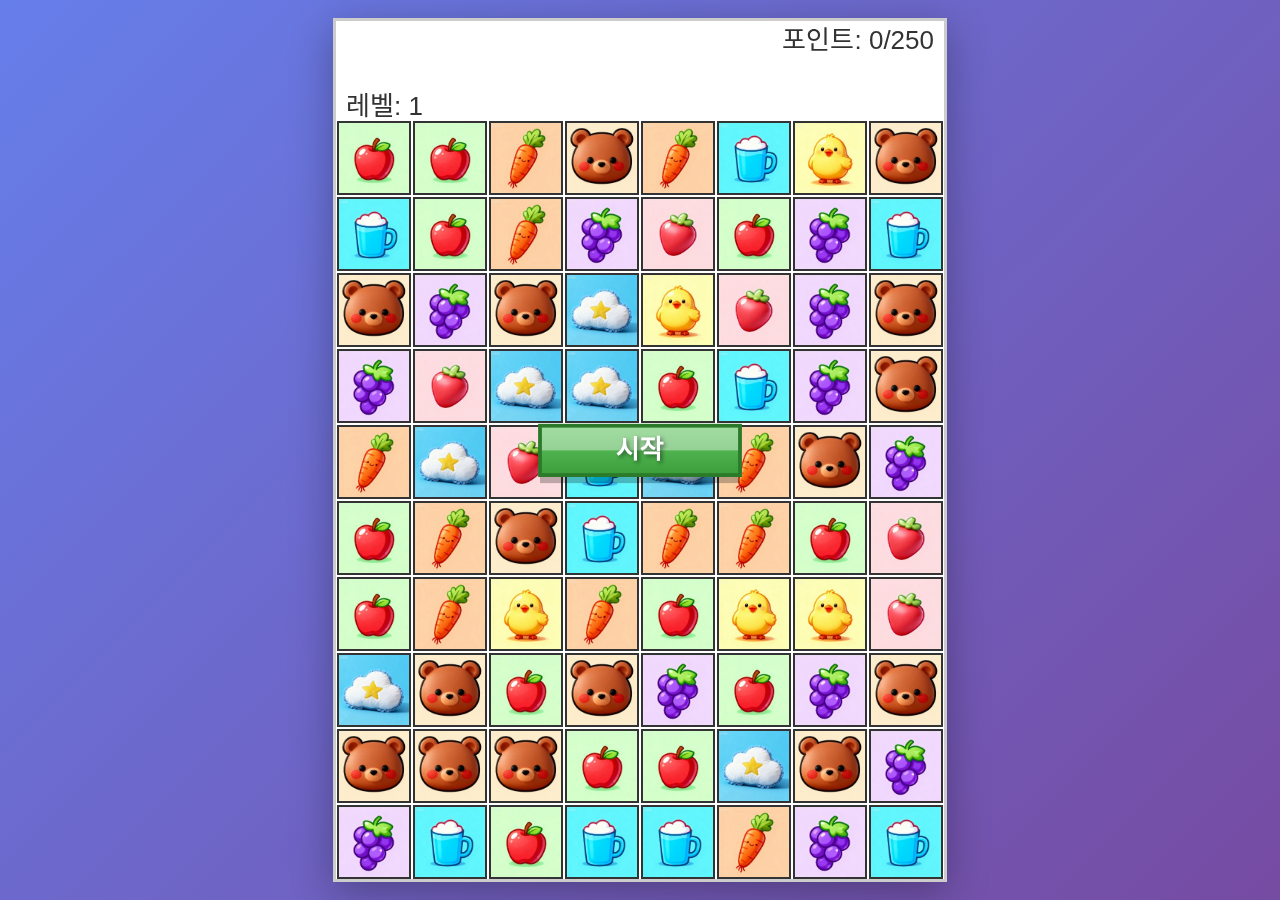
<file: game1/xiaoxiaole.html>
<!DOCTYPE html>
<html lang="zh-CN">
<head>
    <meta charset="UTF-8">
    <meta name="viewport" content="width=device-width, initial-scale=1.0, maximum-scale=1.0, user-scalable=no, viewport-fit=cover">
    <meta name="apple-mobile-web-app-capable" content="yes">
    <meta name="apple-mobile-web-app-status-bar-style" content="black-translucent">
    <meta name="theme-color" content="#667eea">
    <title>도경 Match-3 game</title>
    <style>
        * {
            margin: 0;
            padding: 0;
            box-sizing: border-box;
            -webkit-user-select: none;
            user-select: none;
            -webkit-touch-callout: none;
        }
        
        html, body {
            width: 100%;
            height: 100%;
            overflow: hidden;
            background: linear-gradient(135deg, #667eea 0%, #764ba2 100%);
        }
        
        body {
            display: flex;
            justify-content: center;
            align-items: center;
            font-family: -apple-system, BlinkMacSystemFont, 'Segoe UI', Roboto, Arial, sans-serif;
        }
        
        .game-container {
            display: flex;
            flex-direction: column;
            align-items: center;
            justify-content: center;
            width: 100%;
            height: 100%;
            padding: 0;
        }
        
        h1 {
            color: white;
            text-shadow: 2px 2px 4px rgba(0,0,0,0.3);
            font-size: clamp(20px, 5vw, 32px);
            margin: 0;
            white-space: nowrap;
            display: none;
        }
        
        #gameCanvas {
            border: 3px solid rgba(0, 0, 0, 0.2);
            background: white;
            display: block;
            touch-action: none;
            box-shadow: 0 10px 40px rgba(0, 0, 0, 0.3);
        }
        
        .info {
            color: white;
            font-size: clamp(12px, 3vw, 18px);
            text-align: center;
            padding: 0 10px;
            display: none;
        }
    </style>
</head>
<body>
    <div class="game-container">
        <h1>도경 Match-3 game</h1>
        <canvas id="gameCanvas"></canvas>
        <div class="info">블록을 클릭하여 선택한 다음, 인접한 블록을 클릭해 교환하세요</div>
    </div>

    <script>
        const canvas = document.getElementById('gameCanvas');
        const ctx = canvas.getContext('2d');

        // 游戏参数
        const GRID_ROWS = 10;
        const GRID_COLS = 8;
        const FPS = 60;
        const TOTAL_TIME = 60;
        const BASE_SCORE = 5;
        const RAINBOW_SCORE = 10;
        const LEVEL_SCORES = [250, 300, 350, 400, 450, 500, 550, 600, 650, 700];

        // 备用颜色数组
        const FALLBACK_COLORS = [
            '#FF6B6B', '#4ECDC4', '#45B7D1', '#FFA07A',
            '#98D8C8', '#F7DC6F', '#BB8FCE', '#85C1E2'
        ];

        // 响应式计算
        let TILE_SIZE = 60;
        let UI_HEIGHT = 100;
        let CANVAS_WIDTH = 0;
        let CANVAS_HEIGHT = 0;

        function calculateSizes() {
            const screenWidth = window.innerWidth;
            const screenHeight = window.innerHeight;
            
            const availableWidth = screenWidth * 0.95;
            const availableHeight = screenHeight * 0.85;
            
            const tileFromWidth = Math.floor(availableWidth / GRID_COLS);
            const tileFromHeight = Math.floor(availableHeight / GRID_ROWS);
            
            TILE_SIZE = Math.min(tileFromWidth, tileFromHeight);
            TILE_SIZE = Math.max(TILE_SIZE, 25);
            TILE_SIZE = Math.min(TILE_SIZE, 100);
            
            UI_HEIGHT = TILE_SIZE * 1.3;
            
            CANVAS_WIDTH = GRID_COLS * TILE_SIZE;
            CANVAS_HEIGHT = GRID_ROWS * TILE_SIZE + UI_HEIGHT;
            
            canvas.width = CANVAS_WIDTH;
            canvas.height = CANVAS_HEIGHT;
            
            if (startButton && nextButton) {
                updateButtonPositions();
            }
        }

        // 游戏状态
        let level = 0;
        let score = 0;
        let gameStarted = false;
        let gameOver = false;
        let gamePaused = false;  // 过关后暂停状态
        let gameOverTime = 0;
        let startTime = 0;
        let selected = null;
        let grid = [];
        let particles = [];
        let levelPassed = false;  // 是否通过本关

        // 图片数组
        const images = [];

        // 音频
        let bgmAudio = null;
        let eliminateSound = null;

        // 加载图片
        function loadImages() {
            return new Promise((resolve) => {
                let loaded = 0;
                for (let i = 0; i < 8; i++) {
                    const img = new Image();
                    img.src = `img${i}.jpg`;
                    img.onload = () => {
                        loaded++;
                        if (loaded === 8) resolve();
                    };
                    img.onerror = () => {
                        loaded++;
                        if (loaded === 8) resolve();
                    };
                    images[i] = img;
                }
            });
        }

        // 加载音频
        function loadAudio() {
            try {
                bgmAudio = new Audio();
                bgmAudio.src = 'bgm.mp3';
                bgmAudio.loop = true;
                bgmAudio.volume = 0.6;
                bgmAudio.load();
            } catch (e) {
                console.warn('背景音乐初始化失败');
            }

            try {
                eliminateSound = new Audio();
                eliminateSound.src = 'clear.mp3';
                eliminateSound.volume = 0.5;
                eliminateSound.load();
            } catch (e) {
                console.warn('消除音效初始化失败');
            }
        }

        // 首次交互后可启动音频
        function enableAudioOnInteraction() {
            const playAudio = () => {
                if (bgmAudio && bgmAudio.paused) {
                    bgmAudio.play().catch(() => {});
                }
                document.removeEventListener('click', playAudio);
                document.removeEventListener('touchstart', playAudio);
            };
            
            document.addEventListener('click', playAudio);
            document.addEventListener('touchstart', playAudio);
        }

        // ===== 所有类定义 =====
        
        // Tile类
        class Tile {
            constructor(kind, row, col) {
                this.kind = kind;
                this.row = row;
                this.col = col;
                this.x = col * TILE_SIZE;
                this.y = row * TILE_SIZE + UI_HEIGHT;
                this.targetX = this.x;
                this.targetY = this.y;
            }

            update() {
                const dx = this.targetX - this.x;
                const dy = this.targetY - this.y;
                
                if (Math.abs(dx) < 0.5) {
                    this.x = this.targetX;
                } else {
                    this.x += dx * 0.3;
                }
                
                if (Math.abs(dy) < 0.5) {
                    this.y = this.targetY;
                } else {
                    this.y += dy * 0.3;
                }
            }

            draw() {
                const padding = 2;
                const x = Math.round(this.x) + padding;
                const y = Math.round(this.y) + padding;
                const size = TILE_SIZE - padding * 2;
                
                if (images[this.kind] && images[this.kind].complete) {
                    ctx.drawImage(images[this.kind], x, y, size, size);
                } else {
                    ctx.fillStyle = FALLBACK_COLORS[this.kind];
                    ctx.fillRect(x, y, size, size);
                    
                    const gradient = ctx.createLinearGradient(x, y, x, y + size);
                    gradient.addColorStop(0, 'rgba(255,255,255,0.2)');
                    gradient.addColorStop(1, 'rgba(0,0,0,0.1)');
                    ctx.fillStyle = gradient;
                    ctx.fillRect(x, y, size, size);
                }
                
                ctx.strokeStyle = '#333';
                ctx.lineWidth = 2;
                ctx.strokeRect(x, y, size, size);
            }
        }

        // 粒子类
        class Particle {
            constructor(x, y) {
                this.x = x;
                this.y = y;
                this.radius = Math.random() * 3 + 4;
                this.color = FALLBACK_COLORS[Math.floor(Math.random() * FALLBACK_COLORS.length)];
                const angle = Math.random() * Math.PI * 2;
                const speed = Math.random() * 4 + 3;
                this.vx = Math.cos(angle) * speed;
                this.vy = Math.sin(angle) * speed;
                this.life = Math.random() * 10 + 15;
            }

            update() {
                this.x += this.vx;
                this.y += this.vy;
                this.radius *= 0.92;
                this.life -= 1;
            }

            draw() {
                if (this.radius > 0.5) {
                    ctx.fillStyle = FALLBACK_COLORS[Math.floor(Math.random() * FALLBACK_COLORS.length)];
                    ctx.globalAlpha = Math.min(1, this.life / 20);
                    ctx.beginPath();
                    ctx.arc(Math.round(this.x), Math.round(this.y), this.radius, 0, Math.PI * 2);
                    ctx.fill();
                    ctx.globalAlpha = 1;
                }
            }
        }

        // 立体按钮类
        class Button3D {
            constructor(text, x, y, w, h) {
                this.text = text;
                this.x = x;
                this.y = y;
                this.w = w;
                this.h = h;
                this.hover = false;
                this.scale = 1.0;
                this.targetScale = 1.0;
                this.shadowOffset = 8;
            }

            update(mx, my) {
                this.hover = mx >= this.x && mx <= this.x + this.w && my >= this.y && my <= this.y + this.h;
                this.targetScale = this.hover ? 1.08 : 1.0;
                this.scale += (this.targetScale - this.scale) * 0.2;
                this.shadowOffset = this.hover ? 4 : 8;
            }

            draw() {
                const centerX = this.x + this.w / 2;
                const centerY = this.y + this.h / 2;
                const scaledW = this.w * this.scale;
                const scaledH = this.h * this.scale;
                const scaledX = centerX - scaledW / 2;
                const scaledY = centerY - scaledH / 2;

                // 绘制阴影
                ctx.fillStyle = 'rgba(0, 0, 0, 0.25)';
                ctx.fillRect(scaledX, scaledY + this.shadowOffset, scaledW, scaledH);

                // 绘制按钮主体
                const gradient = ctx.createLinearGradient(scaledX, scaledY, scaledX, scaledY + scaledH);
                gradient.addColorStop(0, this.hover ? '#7ED321' : '#64c864');
                gradient.addColorStop(1, this.hover ? '#5AA817' : '#3a9d3a');
                
                ctx.fillStyle = gradient;
                ctx.fillRect(scaledX, scaledY, scaledW, scaledH);

                // 绘制高光
                ctx.fillStyle = 'rgba(255, 255, 255, 0.4)';
                ctx.fillRect(scaledX, scaledY, scaledW, scaledH * 0.5);

                // 绘制边框
                ctx.strokeStyle = '#2a7a2a';
                ctx.lineWidth = Math.max(2, TILE_SIZE * 0.05);
                ctx.strokeRect(scaledX, scaledY, scaledW, scaledH);

                // 绘制文字
                ctx.fillStyle = '#ffffff';
                const fontSize = Math.max(16, Math.floor(TILE_SIZE * 0.35));
                ctx.font = `bold ${fontSize}px Arial`;
                ctx.textAlign = 'center';
                ctx.textBaseline = 'middle';
                ctx.shadowColor = 'rgba(0, 0, 0, 0.5)';
                ctx.shadowBlur = 4;
                ctx.shadowOffsetX = 2;
                ctx.shadowOffsetY = 2;
                ctx.fillText(this.text, centerX, centerY);
                ctx.shadowColor = 'transparent';
            }

            isClicked(mx, my) {
                return mx >= this.x && mx <= this.x + this.w && my >= this.y && my <= this.y + this.h;
            }
        }

        // ===== 按钮初始化 =====
        let startButton, nextButton;

        function updateButtonPositions() {
            const btnW = Math.min(200, TILE_SIZE * 3.5);
            const btnH = Math.max(45, TILE_SIZE * 0.65);
            const centerX = CANVAS_WIDTH / 2;
            const centerY = (UI_HEIGHT + GRID_ROWS * TILE_SIZE) / 2;
            
            startButton = new Button3D('시작', centerX - btnW / 2, centerY - btnH / 2, btnW, btnH);
            nextButton = new Button3D('다시 시작', centerX - btnW / 2, centerY - btnH / 2, btnW, btnH);
        }

        // ===== 游戏逻辑函数 =====

        function createGrid() {
            const newGrid = [];
            for (let r = 0; r < GRID_ROWS; r++) {
                const row = [];
                for (let c = 0; c < GRID_COLS; c++) {
                    const kind = Math.floor(Math.random() * 8);
                    row.push(new Tile(kind, r, c));
                }
                newGrid.push(row);
            }
            return newGrid;
        }

        function getTile(pos) {
            const [x, y] = pos;
            if (y < UI_HEIGHT) return null;
            const c = Math.floor(x / TILE_SIZE);
            const r = Math.floor((y - UI_HEIGHT) / TILE_SIZE);
            if (r >= 0 && r < GRID_ROWS && c >= 0 && c < GRID_COLS && grid[r] && grid[r][c]) {
                return grid[r][c];
            }
            return null;
        }

        function swapPositions(t1, t2) {
            [grid[t1.row][t1.col], grid[t2.row][t2.col]] = [grid[t2.row][t2.col], grid[t1.row][t1.col]];
            [t1.row, t1.col, t2.row, t2.col] = [t2.row, t2.col, t1.row, t1.col];
            t1.targetX = t1.col * TILE_SIZE;
            t1.targetY = t1.row * TILE_SIZE + UI_HEIGHT;
            t2.targetX = t2.col * TILE_SIZE;
            t2.targetY = t2.row * TILE_SIZE + UI_HEIGHT;
        }

        function findMatches() {
            const matched = new Set();

            for (let r = 0; r < GRID_ROWS; r++) {
                let count = 1;
                for (let c = 1; c < GRID_COLS; c++) {
                    const a = grid[r][c];
                    const b = grid[r][c - 1];
                    if (a && b && a.kind === b.kind) {
                        count++;
                    } else {
                        if (count >= 3) {
                            for (let k = c - count; k < c; k++) {
                                matched.add(`${r},${k}`);
                            }
                        }
                        count = 1;
                    }
                }
                if (count >= 3) {
                    for (let k = GRID_COLS - count; k < GRID_COLS; k++) {
                        matched.add(`${r},${k}`);
                    }
                }
            }

            for (let c = 0; c < GRID_COLS; c++) {
                let count = 1;
                for (let r = 1; r < GRID_ROWS; r++) {
                    const a = grid[r][c];
                    const b = grid[r - 1][c];
                    if (a && b && a.kind === b.kind) {
                        count++;
                    } else {
                        if (count >= 3) {
                            for (let k = r - count; k < r; k++) {
                                matched.add(`${k},${c}`);
                            }
                        }
                        count = 1;
                    }
                }
                if (count >= 3) {
                    for (let k = GRID_ROWS - count; k < GRID_ROWS; k++) {
                        matched.add(`${k},${c}`);
                    }
                }
            }

            return Array.from(matched).map(s => s.split(',').map(Number));
        }

        function removeTiles(matched) {
            let gained = 0;
            
            if (eliminateSound) {
                eliminateSound.currentTime = 0;
                eliminateSound.play().catch(() => {});
            }
            
            for (const [r, c] of matched) {
                for (let i = 0; i < 20; i++) {
                    particles.push(new Particle(grid[r][c].x + TILE_SIZE / 2, grid[r][c].y + TILE_SIZE / 2));
                }
                gained += grid[r][c].kind === 8 ? RAINBOW_SCORE : BASE_SCORE;
                grid[r][c] = null;
            }
            return gained;
        }

        async function collapse() {
            let falling = true;
            while (falling) {
                falling = false;
                for (let r = GRID_ROWS - 2; r >= 0; r--) {
                    for (let c = 0; c < GRID_COLS; c++) {
                        if (grid[r][c] && !grid[r + 1][c]) {
                            grid[r + 1][c] = grid[r][c];
                            grid[r + 1][c].row = r + 1;
                            grid[r + 1][c].targetY = (r + 1) * TILE_SIZE + UI_HEIGHT;
                            grid[r][c] = null;
                            falling = true;
                        }
                    }
                }
                await sleep(50);
            }

            for (let r = 0; r < GRID_ROWS; r++) {
                for (let c = 0; c < GRID_COLS; c++) {
                    if (!grid[r][c]) {
                        const kind = Math.floor(Math.random() * 8);
                        const tile = new Tile(kind, r, c);
                        tile.y = -TILE_SIZE;
                        tile.targetY = r * TILE_SIZE + UI_HEIGHT;
                        grid[r][c] = tile;
                    }
                }
            }

            falling = true;
            while (falling) {
                falling = false;
                for (let r = 0; r < GRID_ROWS; r++) {
                    for (let c = 0; c < GRID_COLS; c++) {
                        const t = grid[r][c];
                        t.update();
                        if (Math.abs(t.y - t.targetY) > 1) {
                            falling = true;
                        }
                    }
                }
                await sleep(16);
            }
        }

        function sleep(ms) {
            return new Promise(resolve => setTimeout(resolve, ms));
        }

        function drawUI() {
            const fontSize = Math.max(14, Math.floor(TILE_SIZE * 0.35));
            ctx.font = `${fontSize}px Arial`;
            ctx.fillStyle = '#333';
            ctx.textBaseline = 'top';

            if (gameStarted) {
                const elapsed = Math.floor((Date.now() - startTime) / 1000);
                const remaining = Math.max(TOTAL_TIME - elapsed, 0);
                ctx.textAlign = 'left';
                ctx.fillText(`시간: ${remaining}s`, 10, 8);
            }

            ctx.textAlign = 'right';
            ctx.fillText(`포인트: ${score}/${LEVEL_SCORES[level]}`, CANVAS_WIDTH - 10, 8);

            ctx.textAlign = 'left';
            ctx.fillText(`레벨: ${level + 1}`, 10, UI_HEIGHT - 25);
        }

        function drawAll() {
            for (let r = 0; r < GRID_ROWS; r++) {
                for (let c = 0; c < GRID_COLS; c++) {
                    if (grid[r][c]) {
                        grid[r][c].draw();
                    }
                }
            }
        }

        function drawFrame() {
            ctx.fillStyle = '#fff';
            ctx.fillRect(0, 0, CANVAS_WIDTH, CANVAS_HEIGHT);
            drawUI();
            drawAll();
            
            for (const p of particles) {
                p.draw();
            }

            if (selected) {
                ctx.shadowColor = 'rgba(255, 215, 0, 0.5)';
                ctx.shadowBlur = 8;
                ctx.strokeStyle = '#FFD700';
                ctx.lineWidth = 4;
                ctx.strokeRect(selected.x + 2, selected.y + 2, TILE_SIZE - 4, TILE_SIZE - 4);
                ctx.shadowColor = 'transparent';
            }
        }

        function showMessage(text, color = '#000') {
            const fontSize = Math.max(28, Math.floor(TILE_SIZE * 1.0));
            ctx.font = `bold ${fontSize}px Arial`;
            ctx.fillStyle = color;
            ctx.textAlign = 'center';
            ctx.textBaseline = 'middle';
            ctx.shadowColor = 'rgba(0,0,0,0.5)';
            ctx.shadowBlur = 10;
            ctx.fillText(text, CANVAS_WIDTH / 2, CANVAS_HEIGHT / 2 - 50);
            ctx.shadowColor = 'transparent';
        }

        function getPointerPos(e) {
            const rect = canvas.getBoundingClientRect();
            let x, y;
            if (e.touches) {
                x = e.touches[0].clientX - rect.left;
                y = e.touches[0].clientY - rect.top;
            } else {
                x = e.clientX - rect.left;
                y = e.clientY - rect.top;
            }
            return [x, y];
        }

        async function handleClick(e) {
            const [mx, my] = getPointerPos(e);
            console.log('Click:', mx, my, 'gameStarted:', gameStarted, 'gameOver:', gameOver, 'gamePaused:', gamePaused, 'levelPassed:', levelPassed);

            if (!gameStarted && !gameOver && !gamePaused) {
                // 初始状态：显示开始按钮
                if (startButton && startButton.isClicked(mx, my)) {
                    console.log('Start button clicked');
                    gameStarted = true;
                    gameOver = false;
                    gamePaused = false;
                    levelPassed = false;
                    startTime = Date.now();
                    selected = null;
                }
            } else if (gamePaused && !gameOver && levelPassed) {
                // 过关状态：显示下一关按钮
                if (nextButton && nextButton.isClicked(mx, my)) {
                    console.log('Next level button clicked');
                    level++;
                    if (level >= LEVEL_SCORES.length) {
                        // 所有关都通过了
                        console.log('All levels passed!');
                        gameOver = true;
                        gamePaused = false;
                        levelPassed = true;
                        gameOverTime = Date.now();
                    } else {
                        // 进入下一关
                        console.log('Starting level', level);
                        grid = createGrid();
                        score = 0;
                        startTime = Date.now();
                        selected = null;
                        particles = [];
                        gameStarted = true;
                        gamePaused = false;
                        levelPassed = false;
                    }
                }
            } else if (gameOver) {
                // 游戏结束状态：显示重新开始按钮
                if (nextButton && nextButton.isClicked(mx, my)) {
                    console.log('Restart button clicked');
                    level = 0;
                    score = 0;
                    grid = createGrid();
                    particles = [];
                    gameOver = false;
                    gamePaused = false;
                    gameStarted = false;
                    levelPassed = false;
                    selected = null;
                }
            } else if (gameStarted && !gamePaused) {
                // 游戏中：处理方块交换
                const tile = getTile([mx, my]);
                console.log('Tile clicked:', tile);
                if (tile) {
                    if (!selected) {
                        console.log('First tile selected');
                        selected = tile;
                    } else if (tile === selected) {
                        console.log('Same tile, deselecting');
                        selected = null;
                    } else if (Math.abs(selected.row - tile.row) + Math.abs(selected.col - tile.col) === 1) {
                        console.log('Adjacent tiles, swapping');
                        swapPositions(selected, tile);
                        await sleep(300);
                        
                        let matched = findMatches();
                        console.log('Matches found:', matched.length);
                        if (matched.length === 0) {
                            console.log('No matches, swapping back');
                            swapPositions(selected, tile);
                            await sleep(300);
                        } else {
                            while (matched.length > 0) {
                                await sleep(300);
                                const gained = removeTiles(matched);
                                score += gained;
                                await collapse();
                                matched = findMatches();
                            }
                        }
                        selected = null;
                    } else {
                        console.log('Non-adjacent tile, new selection');
                        selected = tile;
                    }
                }
            }
        }

        function handleMouseMove(e) {
            const [mx, my] = getPointerPos(e);

            if (!gameStarted && !gameOver) {
                if (startButton) startButton.update(mx, my);
            } else if (gameOver) {
                if (nextButton) nextButton.update(mx, my);
            }
        }

        canvas.addEventListener('click', handleClick);
        canvas.addEventListener('touchstart', (e) => {
            e.preventDefault();
            handleClick(e);
        });
        canvas.addEventListener('mousemove', handleMouseMove);

        async function gameLoop() {
            while (true) {
                // 更新粒子
                for (let i = particles.length - 1; i >= 0; i--) {
                    particles[i].update();
                    if (particles[i].life <= 0 || particles[i].radius < 1) {
                        particles.splice(i, 1);
                    }
                }

                // 更新tiles
                for (let r = 0; r < GRID_ROWS; r++) {
                    for (let c = 0; c < GRID_COLS; c++) {
                        if (grid[r][c]) {
                            grid[r][c].update();
                        }
                    }
                }

                // 检查游戏状态
                if (gameStarted && !gamePaused) {
                    const elapsed = Math.floor((Date.now() - startTime) / 1000);
                    const remaining = Math.max(TOTAL_TIME - elapsed, 0);

                    if (remaining <= 0) {
                        console.log('Time up! Game Over');
                        gameStarted = false;
                        gameOver = true;
                        gameOverTime = Date.now();
                        levelPassed = false;
                    }

                    if (!gameOver && score >= LEVEL_SCORES[level]) {
                        // 过关：暂停游戏，显示按钮
                        console.log('Level passed! Score:', score, 'Required:', LEVEL_SCORES[level]);
                        gameStarted = false;
                        gamePaused = true;
                        levelPassed = true;
                        gameOverTime = Date.now();
                    }
                }

                // 绘制游戏画面
                drawFrame();

                // 绘制UI元素
                if (!gameStarted && !gameOver && !gamePaused) {
                    // 初始状态：显示开始按钮
                    if (startButton) startButton.draw();
                } else if (gamePaused && !gameOver) {
                    // 过关状态：显示下一关按钮
                    const elapsedSinceEnd = (Date.now() - gameOverTime) / 1000;
                    if (elapsedSinceEnd > 0.5) {
                        if (level + 1 >= LEVEL_SCORES.length) {
                            showMessage('모든 스테이지 클리어！', '#00AA00');
                        } else {
                            showMessage(`${level + 1} 레벨 통과！`, '#00AA00');
                        }
                        if (elapsedSinceEnd > 1.0) {
                            nextButton.text = '다음 단계';
                            if (nextButton) nextButton.draw();
                        }
                    }
                } else if (gameOver) {
                    // 游戏结束状态
                    const elapsedSinceEnd = (Date.now() - gameOverTime) / 1000;
                    if (elapsedSinceEnd > 0.5) {
                        if (levelPassed) {
                            showMessage('모든 레벨 클리어！', '#00AA00');
                        } else {
                            showMessage('게임 끝', '#CC0000');
                        }
                        if (elapsedSinceEnd > 1.0) {
                            nextButton.text = '다시 시작';
                            if (nextButton) nextButton.draw();
                        }
                    }
                }

                await sleep(1000 / FPS);
            }
        }

        // 初始化画布大小和按钮
        calculateSizes();
        window.addEventListener('resize', calculateSizes);
        window.addEventListener('orientationchange', () => {
            setTimeout(calculateSizes, 100);
        });

        async function initGame() {
            console.log('Game initializing...');
            await loadImages();
            console.log('Images loaded');
            loadAudio();
            enableAudioOnInteraction();
            grid = createGrid();
            console.log('Grid created:', grid.length, 'x', grid[0].length);
            
            // 初始化按钮
            updateButtonPositions();
            console.log('Buttons initialized');
            
            // 绘制初始画面
            drawFrame();
            if (startButton) {
                console.log('Drawing start button');
                startButton.draw();
            }
            
            // 启动游戏循环
            gameLoop();
        }

        initGame();
    </script>
</body>
</html>
</file>
